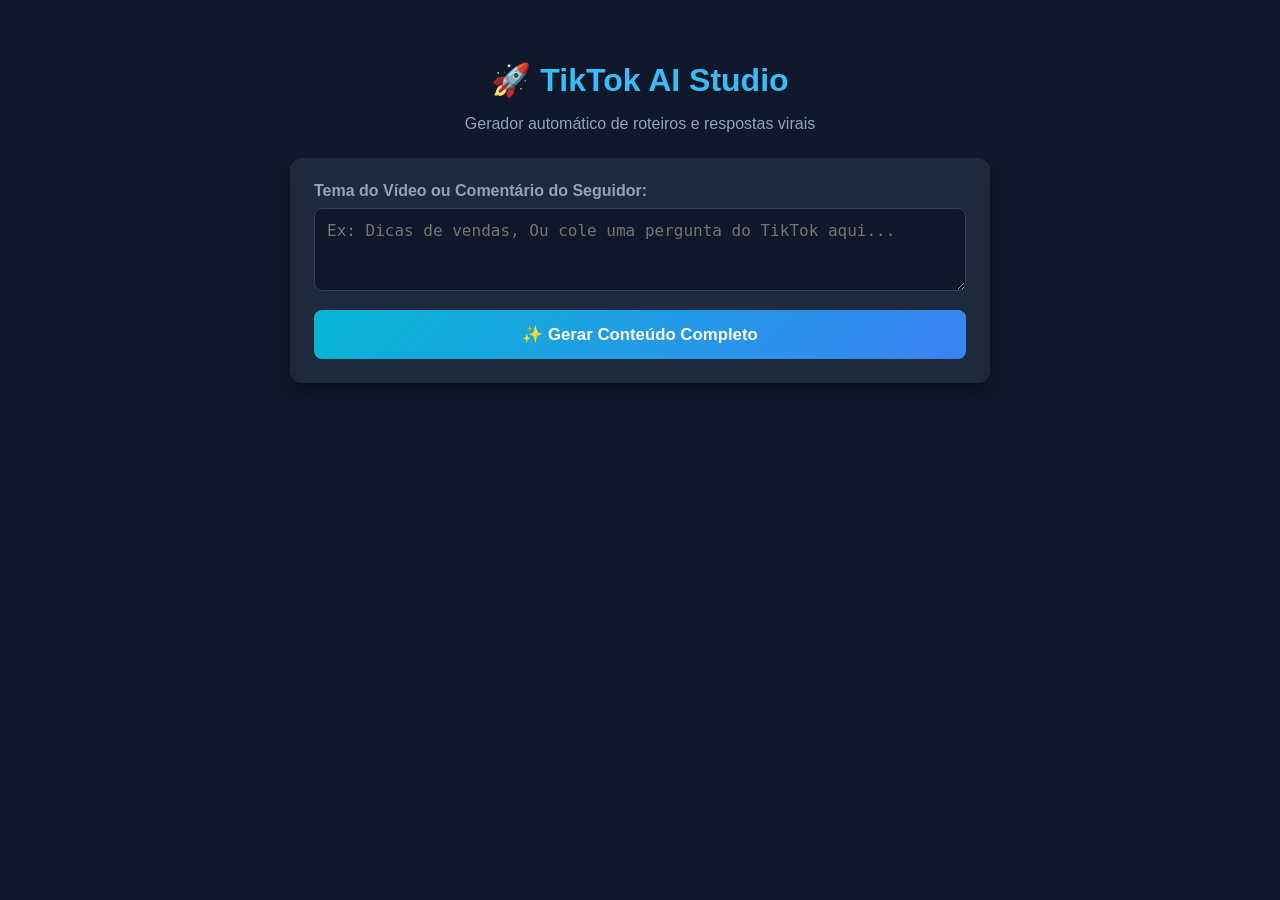
<file: index.html>
<!DOCTYPE html>
<html lang="pt-BR">
<head>
    <meta charset="UTF-8">
    <meta name="viewport" content="width=device-width, initial-scale=1.0">
    <title>TikTok AI Content Studio</title>
    <style>
        :root {
            --bg-color: #0f172a;
            --card-bg: #1e293b;
            --accent: #06b6d4;
            --text-main: #f8fafc;
            --text-muted: #94a3b8;
        }

        body {
            font-family: 'Segoe UI', Tahoma, Geneva, Verdana, sans-serif;
            background-color: var(--bg-color);
            color: var(--text-main);
            margin: 0;
            padding: 20px;
            display: flex;
            justify-content: center;
        }

        .container {
            max-width: 700px;
            width: 100%;
            margin-top: 20px;
        }

        .header {
            text-align: center;
            margin-bottom: 25px;
        }

        .header h1 {
            font-size: 2rem;
            color: #38bdf8;
            margin-bottom: 8px;
        }

        .card {
            background-color: var(--card-bg);
            border-radius: 12px;
            padding: 24px;
            box-shadow: 0 10px 15px -3px rgba(0, 0, 0, 0.3);
            margin-bottom: 20px;
        }

        label {
            display: block;
            margin-bottom: 8px;
            font-weight: 600;
            color: var(--text-muted);
        }

        textarea {
            width: 100%;
            padding: 12px;
            border-radius: 8px;
            border: 1px solid #334155;
            background-color: #0f172a;
            color: white;
            font-size: 1rem;
            box-sizing: border-box;
            margin-bottom: 15px;
            resize: vertical;
        }

        button {
            width: 100%;
            padding: 14px;
            border: none;
            border-radius: 8px;
            background: linear-gradient(135deg, #06b6d4, #3b82f6);
            color: white;
            font-size: 1.05rem;
            font-weight: bold;
            cursor: pointer;
            transition: all 0.3s ease;
        }

        button:hover {
            opacity: 0.9;
        }

        .result-box {
            display: none;
        }

        .section-title {
            font-weight: bold;
            color: #38bdf8;
            margin-top: 15px;
            margin-bottom: 6px;
        }

        .section-content {
            background-color: #0f172a;
            padding: 12px 16px;
            border-radius: 8px;
            font-size: 0.95rem;
            line-height: 1.5;
            color: #e2e8f0;
            white-space: pre-wrap;
        }
    </style>
</head>
<body>

<div class="container">
    <div class="header">
        <h1>🚀 TikTok AI Studio</h1>
        <p style="color: var(--text-muted)">Gerador automático de roteiros e respostas virais</p>
    </div>

    <div class="card">
        <label for="tema">Tema do Vídeo ou Comentário do Seguidor:</label>
        <textarea id="tema" rows="3" placeholder="Ex: Dicas de vendas, Ou cole uma pergunta do TikTok aqui..."></textarea>

        <button id="btnGerar" onclick="gerarRoteiro()">✨ Gerar Conteúdo Completo</button>
    </div>

    <div id="resultado" class="card result-box">
        <div class="section-title">🪝 Gancho Inicial (Primeiros 3s)</div>
        <div id="res-gancho" class="section-content"></div>

        <div class="section-title">📝 Conteúdo do Vídeo</div>
        <div id="res-conteudo" class="section-content"></div>

        <div class="section-title">📢 Chamada para Ação (CTA)</div>
        <div id="res-cta" class="section-content"></div>
    </div>
</div>

<script>
    async function gerarRoteiro() {
        const inputTema = document.getElementById('tema');
        const btn = document.getElementById('btnGerar');
        const boxResultado = document.getElementById('resultado');

        const tema = inputTema ? inputTema.value.trim() : '';

        if (!tema) {
            alert("Por favor, digite um tema ou comentário!");
            return;
        }

        btn.disabled = true;
        btn.innerText = "⏳ Gerando com IA...";
        if (boxResultado) boxResultado.style.display = "none";

        try {
            const response = await fetch('https://tiktok-ai-content-studio.onrender.com/api/gerar-roteiro', {
                method: 'POST',
                headers: {
                    'Content-Type': 'application/json'
                },
                body: JSON.stringify({ tema: tema })
            });

            const data = await response.json();

            if (response.ok) {
                document.getElementById('res-gancho').innerText = data.gancho || '';
                document.getElementById('res-conteudo').innerText = data.conteudo || '';
                document.getElementById('res-cta').innerText = data.cta || '';
                boxResultado.style.display = "block";
            } else {
                alert("Erro no servidor: " + (data.error || "Erro ao gerar roteiro."));
            }
        } catch (error) {
            console.error(error);
            alert("O servidor está conectando (pode levar alguns segundos na primeira vez). Tente clicar novamente!");
        } finally {
            btn.disabled = false;
            btn.innerText = "✨ Gerar Conteúdo Completo";
        }
    }
</script>

</body>
</html>
</file>
